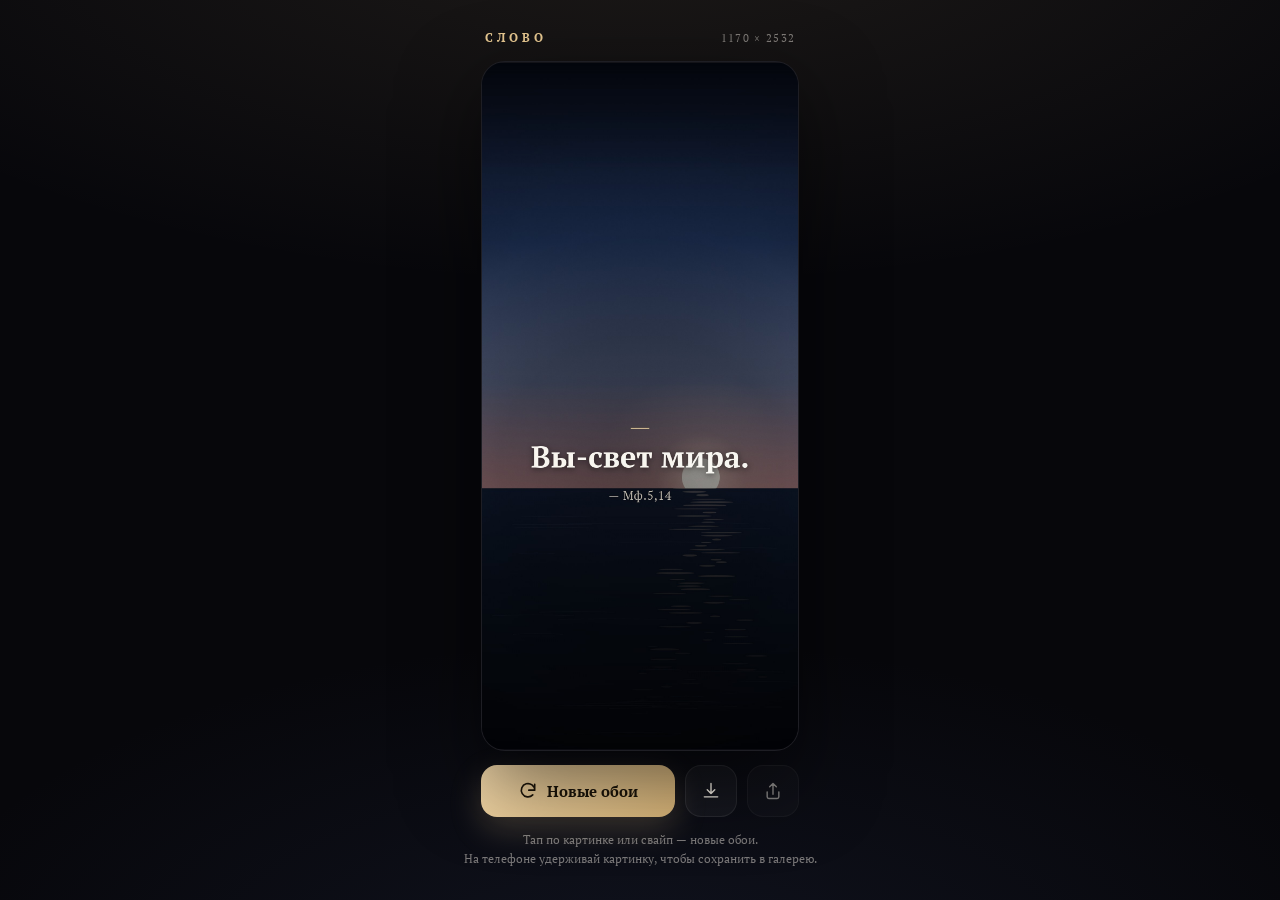
<file: web/index.html>
<!doctype html>
<html lang="ru">
  <head>
    <meta charset="utf-8" />
    <meta name="viewport" content="width=device-width, initial-scale=1, viewport-fit=cover" />
    <title>Библейские обои</title>
    <meta
      name="description"
      content="Онлайн-генератор библейских обоев: новая цитата и новый фон при каждом обновлении. Бесплатно, без регистрации."
    />
    <meta name="theme-color" content="#07070b" />
    <meta name="color-scheme" content="dark" />
    <link rel="manifest" href="manifest.webmanifest" />
    <link rel="icon" href="icons/icon.svg" type="image/svg+xml" />
    <link rel="apple-touch-icon" href="icons/icon-180.png" />
    <link rel="preload" href="fonts/pt-serif-700-cyrillic.woff2" as="font" type="font/woff2" crossorigin />
    <link rel="stylesheet" href="css/fonts.css" />
    <link rel="stylesheet" href="css/style.css" />
  </head>
  <body>
    <main class="app">
      <header class="topbar">
        <span class="brand">Слово</span>
        <span class="meta">1170 × 2532</span>
      </header>

      <section class="stage" id="stage" aria-label="Обои. Нажми, чтобы создать новые">
        <img id="wallpaper" class="wallpaper" alt="Библейские обои" draggable="false" />
        <div class="skeleton" id="skeleton" aria-hidden="true"></div>
      </section>

      <div class="controls">
        <button class="btn btn-primary" id="refresh" type="button">
          <svg viewBox="0 0 24 24" aria-hidden="true">
            <path d="M20 11a8 8 0 1 0-2.3 5.7M20 4v7h-7" />
          </svg>
          Новые обои
        </button>
        <button class="btn btn-icon" id="download" type="button" aria-label="Скачать обои" title="Скачать">
          <svg viewBox="0 0 24 24" aria-hidden="true">
            <path d="M12 3v12m0 0 4.5-4.5M12 15l-4.5-4.5M4 19h16" />
          </svg>
        </button>
        <button class="btn btn-icon" id="share" type="button" aria-label="Поделиться" title="Поделиться">
          <svg viewBox="0 0 24 24" aria-hidden="true">
            <path d="M12 16V3m0 0 4 4m-4-4L8 7M5 13v6a2 2 0 0 0 2 2h10a2 2 0 0 0 2-2v-6" />
          </svg>
        </button>
      </div>

      <p class="hint">
        Тап по картинке или свайп — новые обои.<br />
        На телефоне удерживай картинку, чтобы сохранить в галерею.
      </p>
    </main>

    <div class="toast" id="toast" role="status" aria-live="polite"></div>
    <script type="module" src="js/app.js"></script>
  </body>
</html>
</file>
<file: web/css/fonts.css>
@font-face{font-family:'PT Serif';font-style:normal;font-weight:400;font-display:swap;src:url('../fonts/pt-serif-400-cyrillic-ext.woff2') format('woff2');}
@font-face{font-family:'PT Serif';font-style:normal;font-weight:400;font-display:swap;src:url('../fonts/pt-serif-400-cyrillic.woff2') format('woff2');}
@font-face{font-family:'PT Serif';font-style:normal;font-weight:400;font-display:swap;src:url('../fonts/pt-serif-400-latin-ext.woff2') format('woff2');}
@font-face{font-family:'PT Serif';font-style:normal;font-weight:400;font-display:swap;src:url('../fonts/pt-serif-400-latin.woff2') format('woff2');}
@font-face{font-family:'PT Serif';font-style:normal;font-weight:700;font-display:swap;src:url('../fonts/pt-serif-700-cyrillic-ext.woff2') format('woff2');}
@font-face{font-family:'PT Serif';font-style:normal;font-weight:700;font-display:swap;src:url('../fonts/pt-serif-700-cyrillic.woff2') format('woff2');}
@font-face{font-family:'PT Serif';font-style:normal;font-weight:700;font-display:swap;src:url('../fonts/pt-serif-700-latin-ext.woff2') format('woff2');}
@font-face{font-family:'PT Serif';font-style:normal;font-weight:700;font-display:swap;src:url('../fonts/pt-serif-700-latin.woff2') format('woff2');}
</file>
<file: web/css/style.css>
:root {
  --bg: #07070b;
  --panel: #101017;
  --gold: #e7c891;
  --gold-soft: #f0d6a8;
  --text: #f4efe5;
  --muted: rgba(244, 239, 229, 0.48);
  --line: rgba(255, 255, 255, 0.08);
}

* {
  box-sizing: border-box;
}

html,
body {
  margin: 0;
  padding: 0;
  background: var(--bg);
  color: var(--text);
  font-family: "PT Serif", "Liberation Serif", Georgia, serif;
  -webkit-font-smoothing: antialiased;
}

body {
  min-height: 100svh;
  background:
    radial-gradient(120% 70% at 50% -10%, rgba(231, 200, 145, 0.1), transparent 60%),
    radial-gradient(90% 60% at 50% 110%, rgba(58, 73, 120, 0.18), transparent 65%),
    var(--bg);
}

.app {
  width: 100%;
  max-width: 480px;
  margin: 0 auto;
  height: 100svh;
  display: flex;
  flex-direction: column;
  gap: 14px;
  padding: calc(14px + env(safe-area-inset-top)) 16px calc(16px + env(safe-area-inset-bottom));
}

.topbar {
  display: flex;
  align-items: center;
  justify-content: space-between;
  padding: 2px 4px;
}

.brand {
  font-size: 12px;
  font-weight: 700;
  letter-spacing: 0.34em;
  text-transform: uppercase;
  color: var(--gold);
}

.meta {
  font-size: 11px;
  letter-spacing: 0.12em;
  color: var(--muted);
  font-variant-numeric: tabular-nums;
}

.stage {
  position: relative;
  flex: 1 1 0;
  min-height: 0;
  border-radius: 24px;
  overflow: hidden;
  background: #0b0b11;
  border: 1px solid var(--line);
  box-shadow:
    0 30px 80px rgba(0, 0, 0, 0.55),
    0 2px 0 rgba(255, 255, 255, 0.03) inset;
  cursor: pointer;
  -webkit-tap-highlight-color: transparent;
}

.wallpaper {
  display: block;
  width: 100%;
  height: 100%;
  object-fit: contain;
  opacity: 1;
  transition: opacity 0.3s ease;
  user-select: none;
  -webkit-user-select: none;
}

.stage.is-updating .wallpaper {
  opacity: 0.55;
}

.skeleton {
  position: absolute;
  inset: 0;
  background: linear-gradient(110deg, #0d0d14 8%, #171723 18%, #0d0d14 33%);
  background-size: 220% 100%;
  animation: shimmer 1.5s linear infinite;
  transition: opacity 0.45s ease;
}

.skeleton.is-hidden {
  opacity: 0;
  pointer-events: none;
}

@keyframes shimmer {
  to {
    background-position: -220% 0;
  }
}

.controls {
  display: flex;
  gap: 10px;
}

.btn {
  appearance: none;
  display: inline-flex;
  align-items: center;
  justify-content: center;
  gap: 9px;
  min-height: 52px;
  padding: 0 20px;
  border-radius: 16px;
  border: 1px solid var(--line);
  background: rgba(255, 255, 255, 0.045);
  color: var(--text);
  font-family: inherit;
  font-size: 15px;
  font-weight: 600;
  cursor: pointer;
  transition:
    transform 0.12s ease,
    background 0.2s ease,
    opacity 0.2s ease;
  -webkit-tap-highlight-color: transparent;
}

.btn svg {
  width: 20px;
  height: 20px;
  fill: none;
  stroke: currentColor;
  stroke-width: 1.7;
  stroke-linecap: round;
  stroke-linejoin: round;
  flex: none;
}

.btn:active {
  transform: scale(0.975);
}

.btn:disabled {
  opacity: 0.45;
  cursor: default;
}

.btn:focus-visible {
  outline: 2px solid var(--gold);
  outline-offset: 2px;
}

.btn-primary {
  flex: 1;
  border: 0;
  color: #1b1409;
  font-weight: 700;
  background: linear-gradient(135deg, var(--gold-soft), #d9b578);
  box-shadow: 0 12px 32px rgba(231, 200, 145, 0.22);
}

.btn-primary svg {
  stroke-width: 2;
}

.btn-icon {
  width: 52px;
  padding: 0;
  flex: none;
}

.hint {
  margin: 0;
  text-align: center;
  font-size: 12px;
  line-height: 1.55;
  color: var(--muted);
}

.toast {
  position: fixed;
  left: 50%;
  bottom: calc(22px + env(safe-area-inset-bottom));
  transform: translate(-50%, 14px);
  max-width: calc(100vw - 32px);
  padding: 11px 18px;
  border-radius: 13px;
  border: 1px solid rgba(255, 255, 255, 0.1);
  background: rgba(18, 18, 25, 0.94);
  box-shadow: 0 18px 40px rgba(0, 0, 0, 0.5);
  font-size: 13px;
  color: var(--text);
  opacity: 0;
  pointer-events: none;
  transition:
    opacity 0.25s ease,
    transform 0.25s ease;
  z-index: 10;
}

.toast.is-visible {
  opacity: 1;
  transform: translate(-50%, 0);
}

@media (max-width: 699px) {
  .app {
    position: relative;
    padding: 0;
    gap: 0;
  }

  .topbar {
    position: absolute;
    top: calc(12px + env(safe-area-inset-top));
    left: 18px;
    right: 18px;
    z-index: 3;
    padding: 0;
  }

  .brand {
    color: var(--gold-soft);
    text-shadow: 0 1px 12px rgba(0, 0, 0, 0.6);
  }

  .meta {
    color: rgba(244, 239, 229, 0.62);
    text-shadow: 0 1px 10px rgba(0, 0, 0, 0.7);
  }

  .stage {
    position: absolute;
    inset: 0;
    border-radius: 0;
    border: 0;
    box-shadow: none;
    background: #050508;
  }

  .controls {
    position: absolute;
    left: 14px;
    right: 14px;
    bottom: calc(16px + env(safe-area-inset-bottom));
    z-index: 3;
  }

  .toast {
    bottom: calc(88px + env(safe-area-inset-bottom));
  }

  .btn {
    background: rgba(10, 10, 15, 0.56);
    border-color: rgba(255, 255, 255, 0.14);
    backdrop-filter: blur(16px);
    -webkit-backdrop-filter: blur(16px);
    box-shadow: 0 12px 30px rgba(0, 0, 0, 0.35);
  }

  .btn-primary {
    background: linear-gradient(135deg, var(--gold-soft), #d9b578);
    color: #1b1409;
    border: 0;
    backdrop-filter: none;
    -webkit-backdrop-filter: none;
    box-shadow: 0 12px 32px rgba(231, 200, 145, 0.28);
  }

  .hint {
    display: none;
  }
}

@media (min-width: 700px) {
  .app {
    max-width: 560px;
    padding-top: 28px;
  }

  .stage {
    flex: 0 1 auto;
    height: calc(100svh - 210px);
    max-height: 760px;
    width: auto;
    aspect-ratio: 1170 / 2532;
    margin: 0 auto;
  }

  .controls,
  .topbar {
    width: min(100%, calc((100svh - 210px) * 0.462), 351px);
    max-width: 460px;
    margin-left: auto;
    margin-right: auto;
  }

  .hint {
    width: 100%;
    max-width: 460px;
    margin-left: auto;
    margin-right: auto;
  }
}

@media (max-height: 700px) {
  .app {
    gap: 10px;
  }

  .hint {
    display: none;
  }
}

@media (prefers-reduced-motion: reduce) {
  .skeleton {
    animation: none;
  }

  .wallpaper,
  .toast,
  .btn {
    transition: none;
  }
}
</file>
